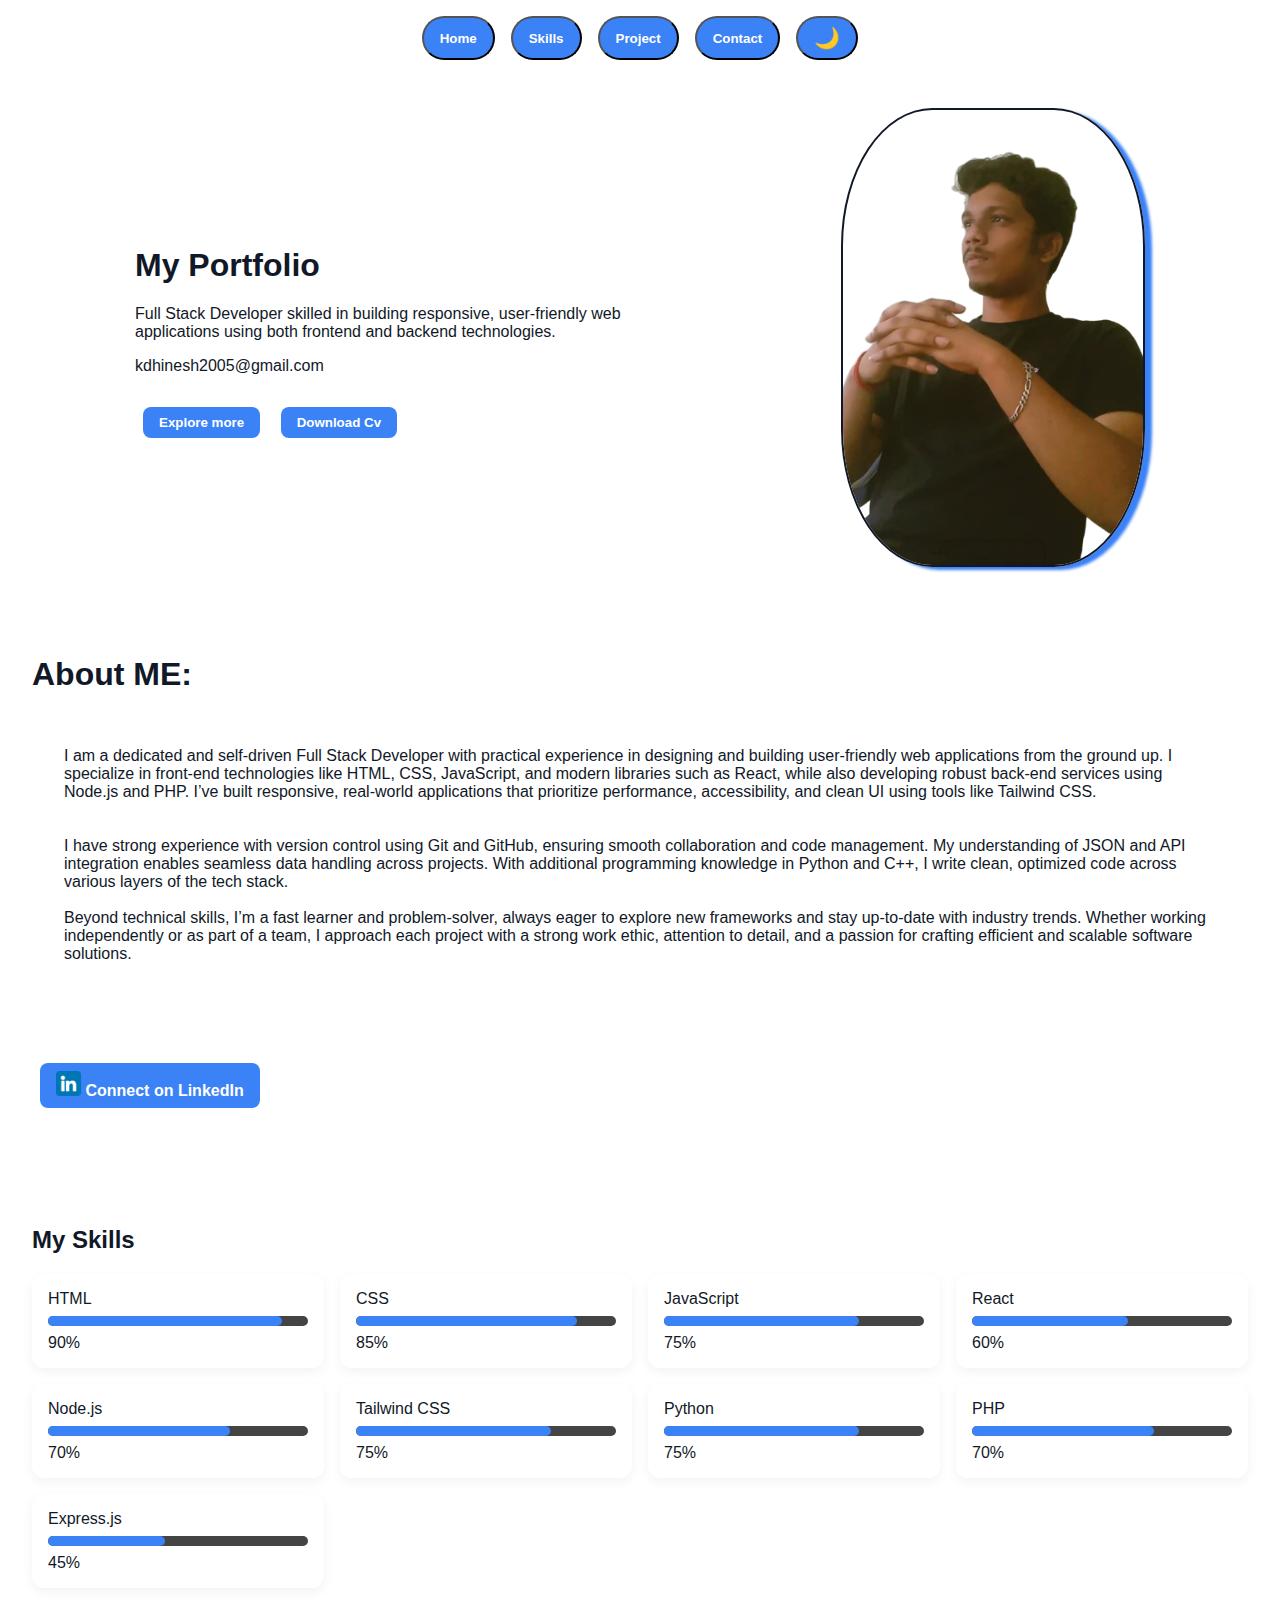
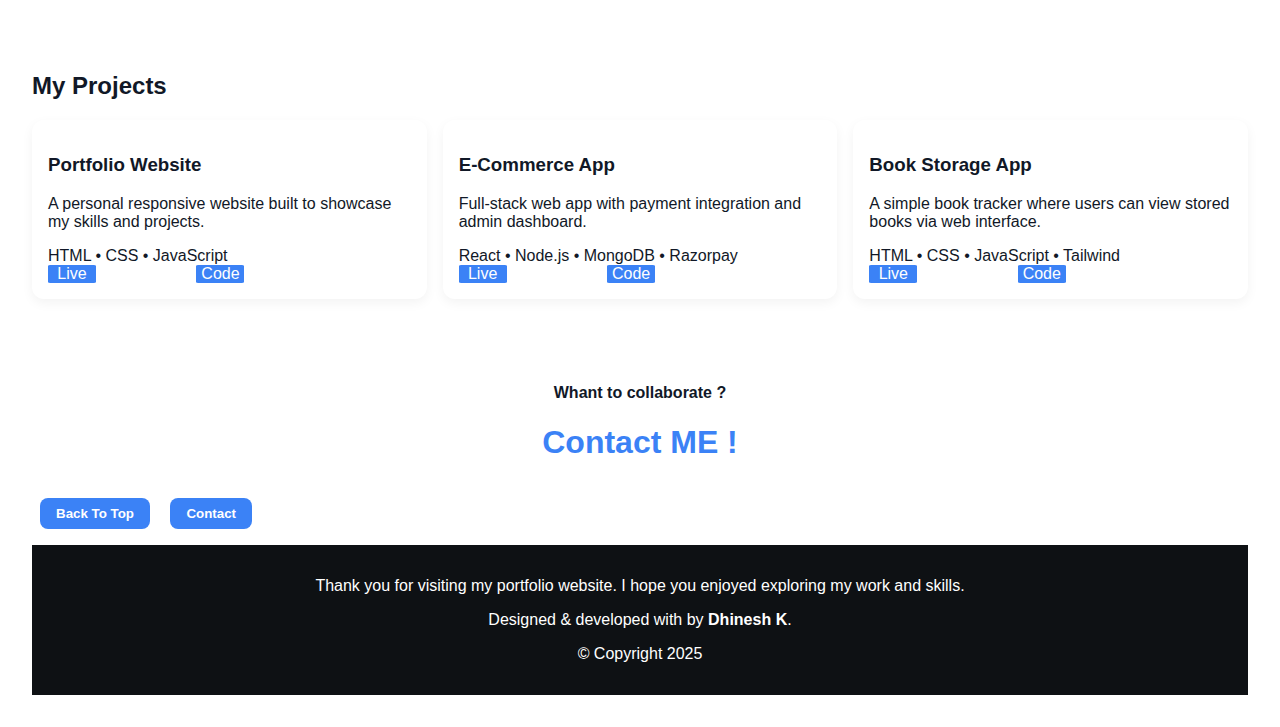
<file: index.html>
<!DOCTYPE html>
<html lang="en">
<head>
    <meta charset="UTF-8">
    <meta name="viewport" content="width=device-width, initial-scale=1.0">
    <title>portfolio</title>
    <link rel="stylesheet" type="text/css" href="port.css">
</head>
<body>
    <div class="navbar">
  <div class="nav-container">
    <button class="nav-button" id="home">Home</button>
    <button class="nav-button" id="sb">Skills</button>
    <button class="nav-button" id="p">Project</button>
    <button class="nav-button" id="con" ><a href="contact.html">Contact</a></button>
    <button id="themeToggle" class="theme-toggle">🌙</button>
  </div>
</div>
    <div class="hero" id="her">
        <div class="head">
        <h1 class="h1">My Portfolio</h1>
        <p class="p1">Full Stack Developer skilled in building responsive, user-friendly web applications using both frontend and backend technologies.</p>
        <p class="p2">kdhinesh2005@gmail.com</p>
        <button class="boton-elegante1" id="ex">Explore more</button>
        <button class="Cv" ><a href="dhinesh k.pdf">Download Cv</a></button>
    </div>
    <div class=image>
        <img src="freepik__background__76890.png" alt="image" width="300" height="400">
    </div>
    </div>
  <section>
    <div class="about" >
        <h1 id="ab">About ME:</h1>
        <p class="about p">
            I am a dedicated and self-driven Full Stack Developer with practical experience in designing and building user-friendly web applications from the ground up. I specialize in front-end technologies like HTML, CSS, JavaScript, and modern libraries such as React, while also developing robust back-end services using Node.js and PHP. I’ve built responsive, real-world applications that prioritize performance, accessibility, and clean UI using tools like Tailwind CSS.
          <br><br>
          <br>I have strong experience with version control using Git and GitHub, ensuring smooth collaboration and code management. My understanding of JSON and API integration enables seamless data handling across projects. With additional programming knowledge in Python and C++, I write clean, optimized code across various layers of the tech stack.
          <br><br>Beyond technical skills, I’m a fast learner and problem-solver, always eager to explore new frameworks and stay up-to-date with industry trends. Whether working independently or as part of a team, I approach each project with a strong work ethic, attention to detail, and a passion for crafting efficient and scalable software solutions.
        </p>
        <br>
        <br>
        <a href="https://www.linkedin.com/in/dhinesh-k-7b6902272" target="_blank" class="linkedin-button">
        <img src="linkedin.png" alt="LinkedIn" class="icon" />
        Connect on LinkedIn
        </a>
    </div>
  </section>
<br>
<section class="skills-section" id="sk">
  <h2>My Skills</h2>
  <div class="skills-grid">
    <div class="skill-card">
      <span>HTML</span>
      <div class="progress-bar"><div class="progress" style="width: 90%;"></div></div>
       <span class="percent-label">90%</span>
    </div>
    <div class="skill-card">
      <span>CSS</span>
      <div class="progress-bar"><div class="progress" style="width: 85%;"></div></div>
       <span class="percent-label">85%</span>
    </div>
    <div class="skill-card">
      <span>JavaScript</span>
      <div class="progress-bar"><div class="progress" style="width: 75%;"></div></div>
       <span class="percent-label">75%</span>
    </div>
    <div class="skill-card">
      <span>React</span>
      <div class="progress-bar"><div class="progress" style="width: 60%;"></div></div>
     <span class="percent-label">60%</span>
    </div>
    <div class="skill-card">
      <span>Node.js</span>
      <div class="progress-bar"><div class="progress" style="width: 70%;"></div></div>
     <span class="percent-label">70%</span>
    </div>
    <div class="skill-card">
      <span>Tailwind CSS</span>
      <div class="progress-bar"><div class="progress" style="width: 75%;"></div></div>
     <span class="percent-label">75%</span>
    </div>
    
    <div class="skill-card">
      <span>Python</span>
      <div class="progress-bar"><div class="progress" style="width: 75%;"></div></div>
       <span class="percent-label">75%</span>
    </div>
    <div class="skill-card">
      <span>PHP</span>
      <div class="progress-bar"><div class="progress" style="width: 70%;"></div></div>
       <span class="percent-label">70%</span>
    </div>
    <div class="skill-card">
      <span>Express.js</span>
      <div class="progress-bar"><div class="progress" style="width: 45%;"></div></div>
       <span class="percent-label">45%</span>
    </div>
  </div>
</section>
<section class="projects-section" >
  <h2 id="ps">My Projects</h2>
  <div class="projects-grid">

    <div class="project-card">
      <h3>Portfolio Website</h3>
      <p>A personal responsive website built to showcase my skills and projects.</p>
      <span class="tech">HTML • CSS • JavaScript</span>
      <div class="project-links">
        <a href="" target="_blank">Live</a>
        <a href="" target="_blank">Code</a>
      </div>
    </div>

    <div class="project-card">
      <h3>E-Commerce App</h3>
      <p>Full-stack web app with payment integration and admin dashboard.</p>
      <span class="tech">React • Node.js • MongoDB • Razorpay</span>
      <div class="project-links">
        <a href="" target="_blank">Live</a>
        <a href="" target="_blank">Code</a>
      </div>
    </div>

    <div class="project-card">
      <h3>Book Storage App</h3>
      <p>A simple book tracker where users can view stored books via web interface.</p>
      <span class="tech">HTML • CSS • JavaScript • Tailwind</span>
      <div class="project-links">
        <a href="" target="_blank">Live</a>
        <a href="" target="_blank">Code</a>
      </div>
    </div>

  </div>
</section>

<div class="contact">
    <h4 class="con1">Whant to collaborate ?</h4>
    <h1 class="con2">Contact ME !</h1>
    <button class="boton-elegante1" id="b">Back To Top</button>
    <button class="new" id="c"><a href="contact.html">Contact</a></button>
    <footer class="footer">
      <p> Thank you for visiting my portfolio website. I hope you enjoyed exploring my work and skills.</p>
      <p>Designed & developed with by <strong>Dhinesh K</strong>.</p>
      <p>© Copyright 2025</p>
    </footer>
</div>
    <script src="script.js" ></script>
</body>
</html>
</file>
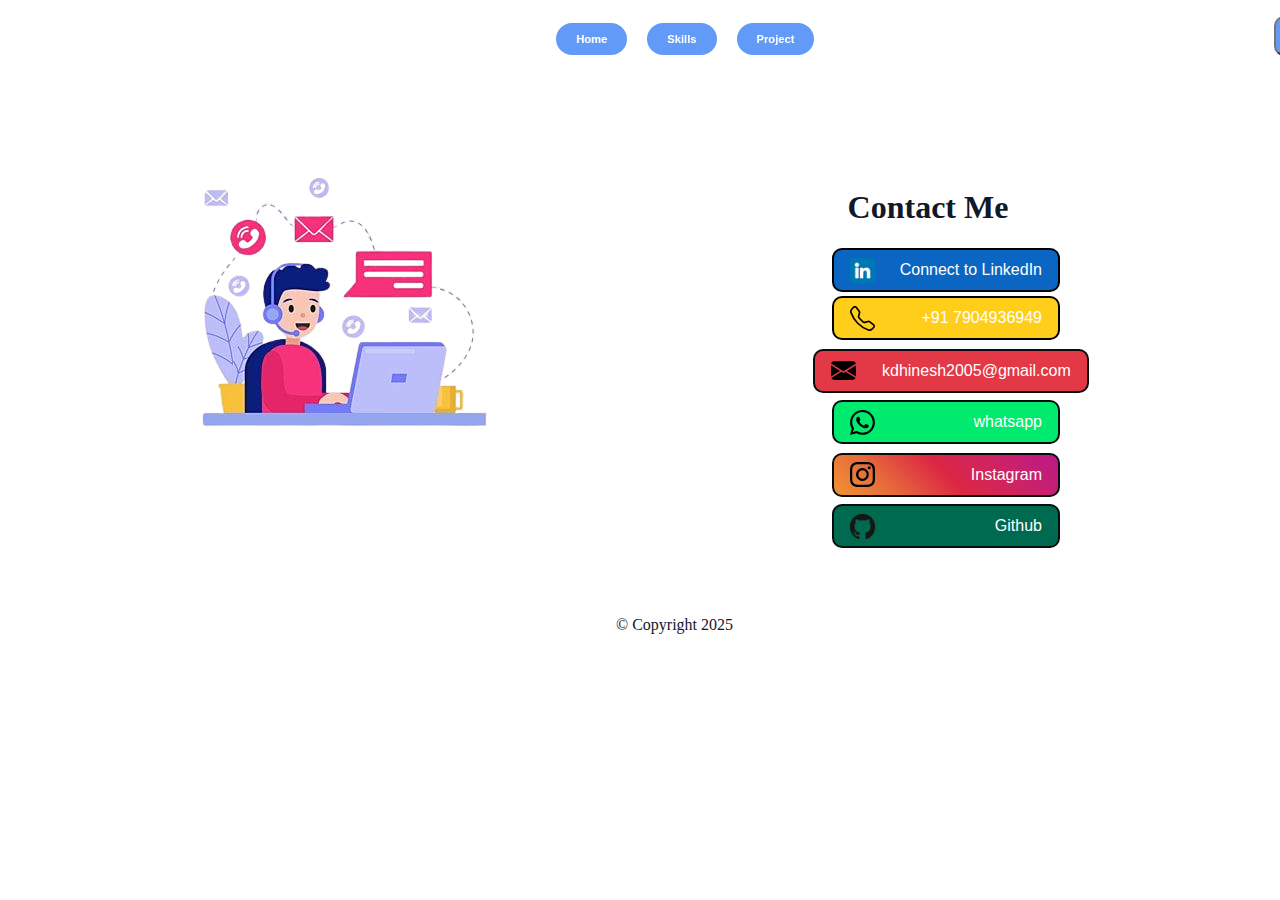
<file: contact.html>
<!DOCTYPE html>
<html lang="en">
<head>
    <meta charset="UTF-8">
    <meta name="viewport" content="width=device-width, initial-scale=1.0">
    <title>Contact</title>
    <style>
        body{
            padding: 0;
            position: relative;
        }
        .image{
            position: absolute;
            top: 8.5rem;
            left: 9rem;
        }
        a {

            text-decoration: none;
            color: white;
        }

        .navbar {
            background-color: transparent;
            border-style: solid;
            opacity: 0.8;
            border: 5px 8px 4px;
            border-color: transparent;
            padding: 10px 5%;
            display: flex;
            justify-content: space-between;
            align-items: center;
            border-radius: 0.5rem;
        }

    .nav-container {
            position: relative;
            display: flex;
            gap: 1rem;
            flex-wrap: wrap;
            justify-content: center;
        }

    .nav-button {
            position: absolute;
            left: 30rem;
            padding: 10px 20px;
            background-color: var(--bar-fill, #3b82f6);
            color: white;
            font-size: 0.7rem;
            border: 2px solid;
            border-radius: 30px;
            font-weight: bold;
            cursor: pointer;
            position: relative;
            overflow: hidden;
            transition: background 0.4s ease, border-color 0.4s ease;
        }
    body.light-mode {
        background-color: #ffffff;
        color: #111827;
        border-color: #0e1114;
    }

    body.dark-mode {
        background-color: #0e1114;
        color: #f5f5f5;
        border-color: #f5f5f5;
    }


    .theme-toggle {
        background-color: var(--bar-fill, #3b82f6);
        border: 1px black thin;
        height: 2.5rem;
        width: 15%;
        border-radius: 25%;
        padding-bottom: 5px;
        font-size: 1.5rem;
        cursor: pointer;
        position: absolute;
        margin-right: -830%;
        margin-top: -2%;
        margin-bottom: 1%;
    }

    .contact-wrraper{
        width: 25rem;
        height: 26rem;
        border-radius: 0%;
        position: absolute;
        left: 45rem;
        top: 10rem;
        text-align: center;
    }

    .linkedin-button {
        display: inline-flex;
        align-items: center;
        padding: 0.5rem 1rem;
        background-color: #0a66c2;
        height: 1.5rem;
        width: 12rem;
        position: absolute;
        color: #ffffff;
        text-decoration: none;
        border-radius: 0px;
        font-weight: 400;
        transition: background-color 0.3s;
        font-family: sans-serif;
        top: 5rem;
        left: 6.5rem;
        border-radius: 10px;
        justify-content: space-between;
        border: rgb(0, 0, 0) 2px solid;
    }

    .linkedin-button:hover {
    background-color: #fffdfd;
        color: black;
        border: #000000;}

    .button1{
        display: inline-flex;
        align-items: center;
        padding: 0.5rem 1rem;
        background-color: #ffce1b;
        height: 1.5rem;
        width: 12rem;
        position: absolute;
        color: #ffffff;
        text-decoration: none;
        border-radius: 0px;
        font-weight: 400;
        transition: background-color 0.3s;
        font-family: sans-serif;
        top: 8rem;
        left: 6.5rem;
        border-radius: 10px;
        justify-content: space-between;
        border: rgb(0, 0, 0) 2px solid;
    }
    .button1:hover {
        background-color: hsl(0, 0%, 100%);
        color: black;
        border: #000000;
    }

    .button3{
        display: inline-flex;
        align-items: center;
        padding: 0.5rem 1rem;
        background-color: #e33846;
        height: 1.5rem;
        width: 15rem;
        position: absolute;
        color: #ffffff;
        text-decoration: none;
        border-radius: 0px;
        font-weight: 400;
        transition: background-color 0.3s;
        font-family: sans-serif;
        top: 11.3rem;
        left: 5.3rem;
        border-radius: 10px;
        justify-content: space-between;
        border: rgb(6, 13, 12) 2px solid;
    }
    .button3:hover {
        background-color: #bcc3c2;
        color: black;
        border: #020302;
    }
    .button4{
        display: inline-flex;
        align-items: center;
        padding: 0.5rem 1rem;
        background-color: #00ea6d;
        height: 1.5rem;
        width: 12rem;
        position: absolute;
        color: #ffffff;
        text-decoration: none;
        border-radius: 0px;
        font-weight: 400;
        transition: background-color 0.3s;
        font-family: sans-serif;
        top: 14.5rem;
        left: 6.5rem;
        border-radius: 10px;
        justify-content: space-between;
        border: rgb(6, 13, 12) 2px solid;
    }
    .button4:hover {
        background-color: #bcc3c2;
        color: black;
        border: #020302;
    }
    .button5{
        display: inline-flex;
        align-items: center;
        padding: 0.5rem 1rem;
        background: -moz-linear-gradient(45deg, #f09433 0%, #e6683c 25%, #dc2743 50%, #cc2366 75%, #bc1888 100%); 
        background: -webkit-linear-gradient(45deg, #f09433 0%,#e6683c 25%,#dc2743 50%,#cc2366 75%,#bc1888 100%); 
        background: linear-gradient(45deg, #f09433 0%,#e6683c 25%,#dc2743 50%,#cc2366 75%,#bc1888 100%); 
        filter: progid:DXImageTransform.Microsoft.gradient( startColorstr='#f09433', endColorstr='#bc1888',GradientType=1 );    height: 1.5rem;
        width: 12rem;
        position: absolute;
        color: #ffffff;
        text-decoration: none;
        border-radius: 0px;
        font-weight: 400;
        transition: background-color 0.3s;
        font-family: sans-serif;
        top: 17.8rem;
        left: 6.5rem;
        border-radius: 10px;
        justify-content: space-between;
        border: rgb(6, 13, 12) 2px solid;
    }
    .button5:hover {
        background-color: #bcc3c2;
        color: black;
        border: #020302;
    }

    .button6{
        display: inline-flex;
        align-items: center;
        padding: 0.5rem 1rem;
    height: 1.5rem;
        width: 12rem;
        background-color: #006a50;
        position: absolute;
        color: #ffffff;
        text-decoration: none;
        border-radius: 0px;
        font-weight: 400;
        transition: background-color 0.3s;
        font-family: sans-serif;
        top: 21rem;
        left: 6.5rem;
        border-radius: 10px;
        justify-content: space-between;
        border: rgb(6, 13, 12) 2px solid;
    }
    .button6:hover {
        background-color: #bcc3c2;
        color: black;
        border: #020302;
    }

    .ft{
        position: absolute;
        left: 38rem;
        top: 37rem;
    }

    </style>
</head>
<body>
       <div class="navbar">
        <div class="nav-container">
        <button class="nav-button" ><a href="index.html">Home</a></button>
        <button class="nav-button" ><a href="index.html">Skills</a></button>
        <button class="nav-button" ><a href="index.html">Project</a></button>
        <button id="themeToggle" class="theme-toggle">🌙</button>
        </div>
        </div>
        <div class="image">
           <img src="hi-removebg-preview.png" alt="contact" >
        </div>
        <div class="contact-wrraper">
            <div>
                <h1 class="h1">Contact Me</h1>
                <a href="+91 7904936949" target="_blank" class="button1">
                <img src="telephone (1).svg" alt="telephone" class="icon" width="25px" height="25px" />
                +91 7904936949
                </a>  
                <a href="https://www.linkedin.com/in/dhinesh-k-7b6902272" target="_blank" class="linkedin-button">
                <img src="linkedin.png" alt="LinkedIn" class="icon" width="25px" height="25px" />
                Connect to LinkedIn                    
                </a>  
                <a href="https://mail.google.com/mail/u/0/?fs=1&tf=cm&source=mailto&to=kdhinesh2005@gmail.com" target="_blank" class="button3">
                <img src="envelope-fill (1).svg" alt="email" class="icon" width="25px" height="25px" />
                kdhinesh2005@gmail.com
                </a>
                <a href="https://wa.me/qr/ZWN4Q5RBSIFEE1" target="_blank" class="button4">
                <img src="whatsapp (1).svg" alt="LinkedIn" class="icon" width="25px" height="25px" />
                whatsapp   
                </a>  
                <a href="https://www.instagram.com/dhinesh__official._/profilecard/?igsh=aGtnYnB4bWVvOHdm" target="_blank" class="button5">
                <img src="instagram.svg" alt="LinkedIn" class="icon" width="25px" height="25px" />
                Instagram
                </a> 
                <a href="https://github.com/dhinesh0-bi" target="_blank" class="button6">
                <img src="github-seeklogo.png" alt="LinkedIn" class="icon" width="25px" height="25px" />
                Github
                </a>      
            </div>
        </div>
    <script>
        const toggleBtn = document.getElementById('themeToggle');
        const body = document.body;

        if (localStorage.getItem('theme') === 'dark') {
                body.classList.add('dark-mode');
                toggleBtn.textContent = '☀️';
            } 
        else {
                body.classList.add('light-mode');
            }

        toggleBtn.addEventListener('click', () => {
                body.classList.toggle('dark-mode');
                body.classList.toggle('light-mode');
                const isDark = body.classList.contains('dark-mode');
                toggleBtn.textContent = isDark ? '☀️' : '☾';
                localStorage.setItem('theme', isDark ? 'dark' : 'light');
            });
    </script>
    <footer class="ft">
          <p>© Copyright 2025</p>
    </footer>
</body>
</html>
</file>
<file: port.css>
/* Responsive Styles for Portfolio */

/* Default Styles (for larger screens) */
body {
  margin: 0;
  font-family: 'Segoe UI', sans-serif;
  background-color: var(--bg-color);
  color: var(--text-color);
}

.navbar {
  display: flex;
  justify-content: center;
  padding: 1rem;
  background-color: transparent;
  flex-wrap: wrap;
}

.nav-container {
  display: flex;
  gap: 1rem;
  flex-wrap: wrap;
  justify-content: center;
}

.nav-button,
.theme-toggle {
  background-color: transparent;
  background-color: var(--bar-fill, #3b82f6);
  color: white;
  padding: 0.5rem 1rem;
  border-radius: 25px;
  font-weight: bold;
  cursor: pointer;
  transition: 0.3s;
}

.theme-toggle {
  font-size: 1.3rem;
}

body.light-mode {
  background-color: #ffffff;
  color: #111827;
  border-color: #0e1114;
}

body.dark-mode {
  background-color: #0e1114;
  color: #f5f5f5;
  border-color: #f5f5f5;
}

body.light-mode {
  --bg-color: #f9fafb;
  --text-color: #0e1114;
  --card-bg: #ffffff;
  --bar-bg: #e5e7eb;
  --bar-fill: #3b82f6;
}

body.dark-mode {
  --bg-color: #0e1114;
  --text-color: #f5f5f5;
  --card-bg: #1a1f24;
  --bar-bg: #333;
  --bar-fill: #60a5fa;
}

.hero {
  display: flex;
  justify-content: space-around;
  align-items: center;
  padding: 2rem;
  flex-wrap: wrap;
}

.head {
  max-width: 500px;
}

.image img {
  max-width: 100%;
  height: auto;
    border: 2px solid;
    border-radius: 30%;
    -moz-box-shadow: 4px 4px 3px #3b82f6;
    -webkit-box-shadow: 4px 3px 3px #3b82f6;
    box-shadow: 7px 3px 3px #3b82f6;
}


.about,
.skills-section,
.projects-section,
.contact {
  padding: 2rem;
}

.skills-grid,
.projects-grid {
  display: grid;
  grid-template-columns: repeat(auto-fit, minmax(250px, 1fr));
  gap: 1rem;
}

.skill-card,
.project-card {
  background-color: var(--card-bg);
  border-radius: 12px;
  padding: 1rem;
  box-shadow: 0 4px 12px rgba(0, 0, 0, 0.05);
  transition: transform 0.2s;
}

.project-card:hover {
  transform: translateY(-5px);
}

.skill-card:hover {
  transform: translateY(-5px);
}

.con1 {
  text-align: center;
}

.con2 {
  text-align: center;
  color: #3b82f6;
}



.progress-bar {
  width: 100%;
  background: #444;
  border-radius: 5px;
  margin: 0.5rem 0;
}

.progress {
  height: 10px;
  background: #3b82f6;
  border-radius: 5px;
}

.project-links a {
  display: inline-block;
  margin-right: 6rem;
  color: rgb(254, 254, 254);
  background: #3b82f6;
  text-decoration: none;
  border-radius: 5%;
  width: 3rem;
  text-align: center;

}

a {
  text-decoration: none;
  color: white;
}

.linkedin-button,
.boton-elegante1,
.Cv,
.new {
  display: inline-block;
  margin: 1rem 0.5rem;
  padding: 0.5rem 1rem;
  background-color: var(--bar-fill, #3b82f6);
  color: white;
  border-radius: 8px;
  text-decoration: none;
  font-weight: bold;
  border: none;
  cursor: pointer;
  /* text-align: center; */
}

.linkedin-button {
  justify-content: center;
}


.icon {
  width: 25px;
  height: 25px;
}

.linkedin-button {
  text-align: center;

}

footer.footer {
  text-align: center;
  padding: 1rem;
  background-color: #0e1114;
  color: white;
}

/* Responsive Breakpoint */
@media screen and (max-width: 768px) {
  .hero {
    flex-direction: column;
    text-align: center;
  }

  .nav-container {
    flex-direction: column;
    gap: 0.5rem;
  }

  .nav-button,
  .theme-toggle {
    width: 90%;
  }

  .skills-grid,
  .projects-grid {
    grid-template-columns: 1fr;
  }

  .contact .boton-elegante1,
  .contact .new {
    width: 90%;
    text-align: center;
  }
}
</file>
